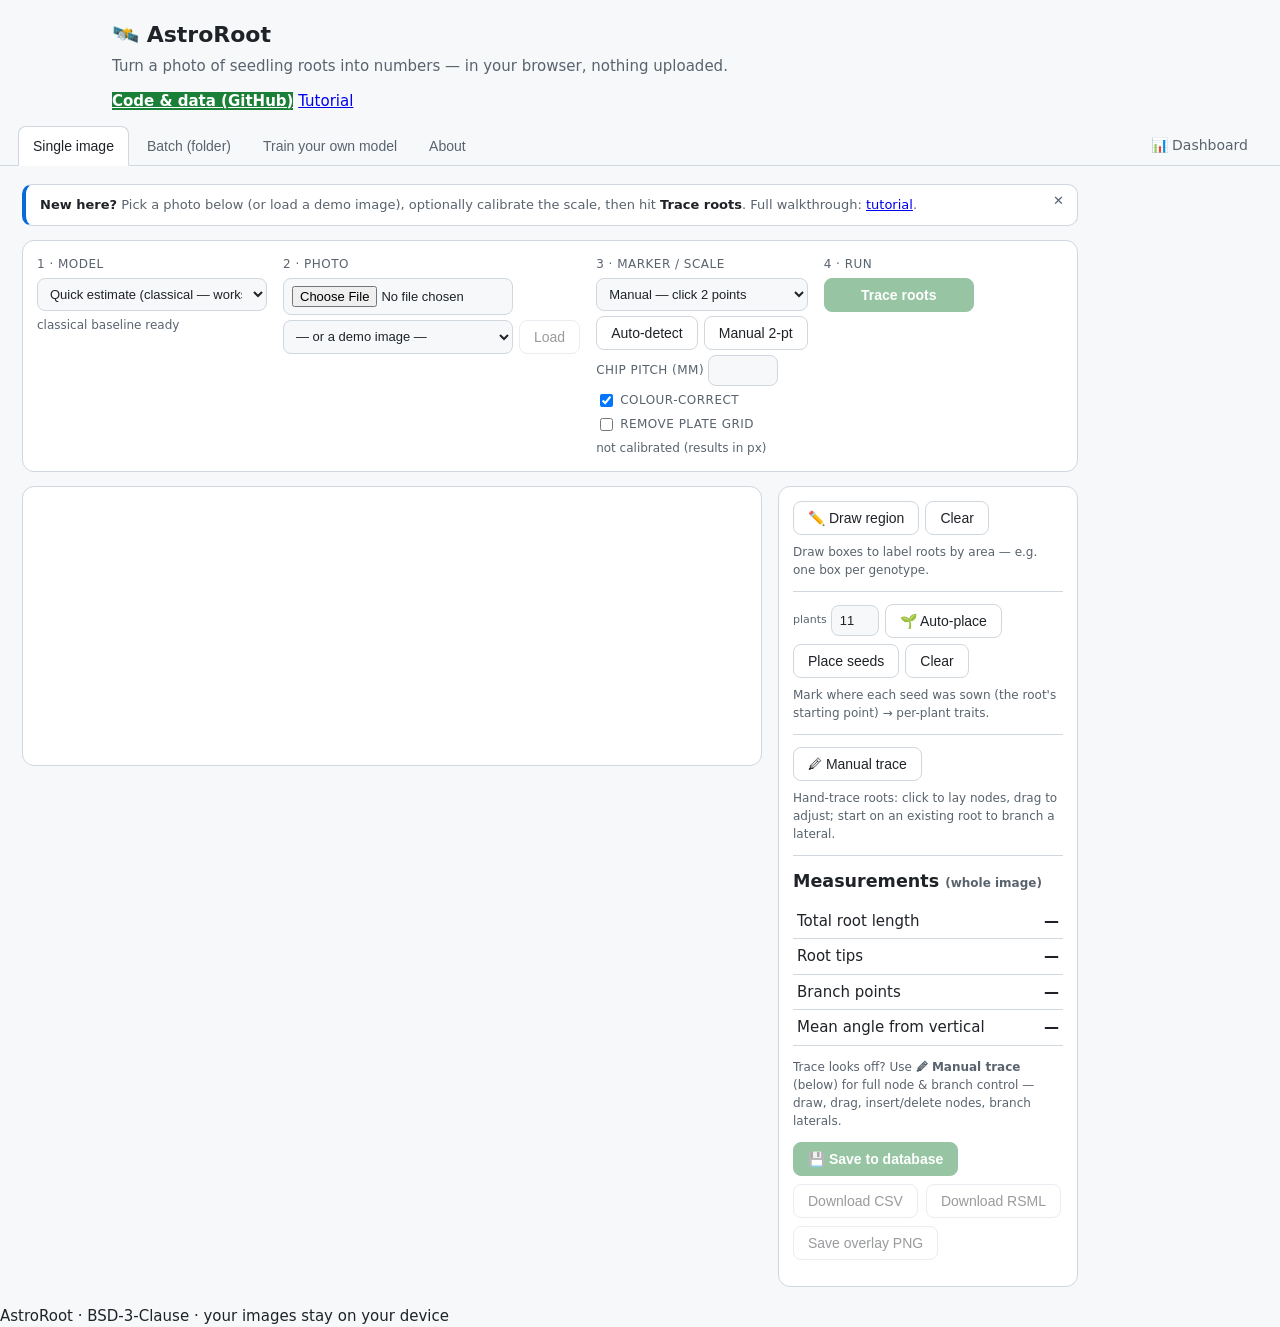
<file: index.html>
<!DOCTYPE html>
<html lang="en">
<head>
<meta charset="utf-8" />
<meta name="viewport" content="width=device-width, initial-scale=1" />
<title>AstroRoot — root image analysis for the classroom</title>
<!-- ONNX Runtime Web (loaded lazily; the app works without it via the classical baseline).
     If offline, drop onnxruntime-web's dist files into ./vendor and point ORT_SRC there. -->
<link rel="stylesheet" href="style.css" />
<link rel="icon" href="assets/cose-logo.png" />
<link rel="stylesheet" href="https://dr-richard-barker.github.io/Plant_response_to_radiation/cose/cose-chrome.css">
<link rel="stylesheet" href="https://dr-richard-barker.github.io/Plant_response_to_radiation/cose/cose-map.css" />
<style>
  /* Make room in the top-left corner for the COSE logo + Map toggle. */
  header{ padding-left:112px }
  @media (max-width:560px){ header{ padding-left:60px } }
</style>
<script>
  /* Embedded inside the AstroBotany database (?embed=1): hide the CoSE
     cross-site chrome + hero (keep the tool's own tabs) so it blends in. */
  if (new URLSearchParams(location.search).get('embed') === '1') {
    document.documentElement.classList.add('cose-embed');
    var s = document.createElement('style');
    s.textContent = '.page>header,body>header,.topbar,.sitebar,.map-scrim,.cose-theme-btn,.map-toggle,.cose-brand{display:none!important} body{margin:0!important;padding-top:0!important} .page,body.map-open .page{margin-left:0!important;margin-right:0!important}';
    document.head.appendChild(s);
  }
</script>
</head>
<body data-site-id="astroroot" data-cose-doc="off" data-brand-logo="assets/cose-logo.png">
<header>
  <h1>🛰️ AstroRoot</h1>
  <p class="tag">Turn a photo of seedling roots into numbers — in your browser, nothing uploaded.</p>
  <div class="cose-btns" style="margin-top:12px">
    <a class="cose-btn primary" href="https://github.com/dr-richard-barker/astroroot">Code &amp; data (GitHub)</a>
    <a class="cose-btn" href="https://github.com/dr-richard-barker/astroroot/blob/main/docs/TUTORIAL.md">Tutorial</a>
  </div>
</header>

<nav class="tabs" role="tablist">
  <button class="tab active" data-tab="single" role="tab">Single image</button>
  <button class="tab" data-tab="batch" role="tab">Batch (folder)</button>
  <button class="tab" data-tab="train" role="tab">Train your own model</button>
  <button class="tab" data-tab="about" role="tab">About</button>
  <a class="tab tablink" href="dashboard.html">📊 Dashboard</a>
</nav>

<main>
  <!-- ============ SINGLE ============ -->
  <section id="single" class="panel active">
    <div id="quickStart" class="quickstart" hidden>
      <button id="qsClose" class="ghost qsclose" title="Dismiss" aria-label="Dismiss quick start">✕</button>
      <b>New here?</b> Pick a photo below (or load a demo image), optionally calibrate the scale,
      then hit <b>Trace roots</b>. Full walkthrough: <a href="docs/TUTORIAL.md">tutorial</a>.
    </div>
    <div class="controls">
      <div class="ctl">
        <label>1 · Model</label>
        <select id="modelSelect">
          <option value="classical">Quick estimate (classical — works now)</option>
          <option value="arabidopsis">Arabidopsis (RootNav 2.0, ONNX)</option>
          <option value="custom">My own model (.onnx)…</option>
        </select>
        <input type="file" id="modelFile" accept=".onnx" hidden />
        <span id="modelStatus" class="hint">classical baseline ready</span>
      </div>
      <div class="ctl">
        <label>2 · Photo</label>
        <input type="file" id="imgFile" accept="image/*" />
        <div class="row tight">
          <select id="demoImg" title="NASA ABRS root timelapse demo images"><option value="">— or a demo image —</option></select>
          <button id="loadDemo" class="ghost" disabled>Load</button>
        </div>
      </div>
      <div class="ctl">
        <label>3 · Marker / scale</label>
        <select id="markerType" title="PlantCV-compatible marker types">
          <option value="manual">Manual — click 2 points</option>
          <optgroup label="Color card (PlantCV detect_color_card)">
            <option value="classic">ColorChecker Classic (24)</option>
            <option value="passport">ColorChecker Passport</option>
            <option value="mini">ColorChecker Mini</option>
            <option value="nano">ColorChecker Nano</option>
            <option value="cameratrax">CameraTrax</option>
            <option value="astro">AstroCalibration Spectrum</option>
          </optgroup>
          <option value="size">Size marker — known length</option>
        </select>
        <div class="row tight">
          <button id="detectBtn" class="ghost" title="Auto-detect the card & normalise colour + scale">Auto-detect</button>
          <button id="calBtn" class="ghost">Manual 2-pt</button>
        </div>
        <label class="mini" id="chipMMwrap" hidden>chip pitch (mm) <input type="number" id="chipMM" step="0.1" style="width:70px"></label>
        <label class="mini"><input type="checkbox" id="colorCorrect" checked> colour-correct</label>
        <label class="mini"><input type="checkbox" id="deGrid"> remove plate grid</label>
        <span id="calStatus" class="hint">not calibrated (results in px)</span>
      </div>
      <div class="ctl">
        <label>4 · Run</label>
        <button id="runBtn" class="primary" disabled>Trace roots</button>
      </div>
    </div>

    <div class="stage">
      <div class="canvaswrap">
        <canvas id="cv"></canvas>
        <canvas id="overlay"></canvas>
      </div>
      <aside class="results">
        <div class="regionbar">
          <button id="roiDraw" class="ghost">✏️ Draw region</button>
          <button id="roiClear" class="ghost">Clear</button>
          <div id="roiHint" class="hint">Draw boxes to label roots by area — e.g. one box per genotype.</div>
        </div>
        <div class="regionbar">
          <label class="mini">plants <input type="number" id="plantN" min="1" max="200" value="11" style="width:48px"></label>
          <button id="seedAuto" class="ghost">🌱 Auto-place</button>
          <button id="seedDraw" class="ghost">Place seeds</button>
          <button id="seedClear" class="ghost">Clear</button>
          <div id="seedHint" class="hint">Mark where each seed was sown (the root's starting point) → per-plant traits.</div>
        </div>
        <div class="regionbar">
          <button id="traceToggle" class="ghost">🖉 Manual trace</button>
          <span id="traceTools" hidden>
            <button id="traceDrawBtn" class="ghost">＋ Root</button>
            <button id="traceRouteBtn" class="ghost" title="Click a start, then a tip — auto-trace along the root">⟿ Route</button>
            <button id="traceRefine" class="ghost" title="Snap nodes onto the root centre-line & measure width">Refine</button>
            <button id="traceSmooth" class="ghost primary" title="Smooth the roots with a spline through the nodes">Smooth</button>
            <button id="traceEditBtn" class="ghost">Edit nodes</button>
            <button id="traceFromAuto" class="ghost" title="Seed the editor from the auto-trace">From auto</button>
            <button id="traceMeasureBtn" class="ghost">Measure</button>
            <button id="traceRsmlBtn" class="ghost">RSML</button>
            <button id="traceClear" class="ghost">Clear</button>
          </span>
          <div id="traceHint" class="hint">Hand-trace roots: click to lay nodes, drag to adjust; start on an existing root to branch a lateral.</div>
        </div>
        <h3>Measurements <span class="hint" id="measScope">(whole image)</span></h3>
        <table id="traits">
          <tr><td>Total root length</td><td id="tLen">—</td></tr>
          <tr><td>Root tips</td><td id="tTips">—</td></tr>
          <tr><td>Branch points</td><td id="tBranch">—</td></tr>
          <tr><td>Mean angle from vertical</td><td id="tAngle">—</td></tr>
        </table>
        <div class="editrow" hidden id="editRow">
          <span class="hint">Trace looks off? Use <b>🖉 Manual trace</b> (below) for full node &amp; branch control — draw, drag, insert/delete nodes, branch laterals.</span>
        </div>
        <div class="btnrow">
          <button id="saveDbBtn" class="primary" disabled>💾 Save to database</button>
          <button id="csvBtn" class="ghost" disabled>Download CSV</button>
          <button id="rsmlBtn" class="ghost" disabled>Download RSML</button>
          <button id="pngBtn" class="ghost" disabled>Save overlay PNG</button>
        </div>
        <p class="method" id="methodNote"></p>
        <div id="roiResults" hidden>
          <h3 style="margin-top:14px">Per-region</h3>
          <table id="roiTable" class="datatable"></table>
          <button id="roiSaveDb" class="primary" style="margin-top:8px">💾 Save regions to database</button>
        </div>
        <div id="plantResults" hidden>
          <h3 style="margin-top:14px">Per-plant <span class="hint" id="plantCount"></span></h3>
          <div class="scrolly"><table id="plantTable" class="datatable"></table></div>
          <button id="plantSaveDb" class="primary" style="margin-top:8px">💾 Save plants to database</button>
        </div>
      </aside>
    </div>

    <div id="reportSection" class="reportbar" hidden>
      <div class="btnrow" style="align-items:center">
        <h3 style="margin:0">Summary report</h3>
        <span style="flex:1"></span>
        <button id="reportPreview" class="ghost">Preview</button>
        <button id="genReport" class="primary">📄 Download report (HTML)</button>
      </div>
      <p class="hint">A self-contained report — measurements, per-region &amp; per-plant figures, and the traced image. Open it in any browser or print to PDF.</p>
      <div id="reportPreviewBox"></div>
    </div>
  </section>

  <!-- ============ BATCH ============ -->
  <section id="batch" class="panel">
    <div class="controls">
      <div class="ctl">
        <label>Model</label>
        <select id="batchModel">
          <option value="classical">Quick estimate (classical)</option>
          <option value="arabidopsis">Arabidopsis (RootNav 2.0, ONNX)</option>
          <option value="custom">My own model (.onnx)…</option>
        </select>
      </div>
      <div class="ctl">
        <label>Scale (px per cm)</label>
        <input type="number" id="batchScale" placeholder="e.g. 60 — blank = px" min="1" step="0.1" />
        <label class="mini"><input type="checkbox" id="deGridBatch"> remove plate grid</label>
      </div>
      <div class="ctl">
        <label>Images</label>
        <input type="file" id="batchFiles" accept="image/*" multiple />
        <button id="loadDemoBatch" class="ghost" title="Load the 8 ABRS timelapse demo images">Load demo set (8)</button>
      </div>
      <div class="ctl">
        <label>Run</label>
        <button id="batchRun" class="primary" disabled>Process all</button>
      </div>
    </div>
    <div id="batchApply" class="hint" style="margin:6px 0"></div>
    <div id="batchProgress" class="hint"></div>
    <table id="batchTable" class="datatable" hidden>
      <thead><tr><th>Image</th><th>Length</th><th>Tips</th><th>Branches</th><th>Angle°</th></tr></thead>
      <tbody></tbody>
    </table>
    <div class="btnrow">
      <button id="batchSaveDb" class="primary" disabled>💾 Save all to database</button>
      <button id="batchCsv" class="ghost" disabled>Download results CSV</button>
    </div>
  </section>

  <!-- ============ TRAIN ============ -->
  <section id="train" class="panel">
    <h2>Train your own model</h2>
    <p>
      The neural network can't be trained inside the browser — that needs a GPU. So AstroRoot
      splits the job: you <b>label examples here</b>, train <b>in the cloud</b> (a free Colab or
      CyVerse notebook), then <b>load the finished <code>.onnx</code> back into AstroRoot</b>.
    </p>
    <ol class="steps">
      <li>
        <b>Label roots.</b> Load a photo, then trace each root by clicking along it (click to add
        points, double-click to finish a root). Each trace is saved as an RSML polyline.
        <div class="canvaswrap small">
          <canvas id="lblCv"></canvas>
          <canvas id="lblOverlay"></canvas>
        </div>
        <div class="btnrow">
          <input type="file" id="lblImg" accept="image/*" />
          <button id="lblUndo" class="ghost">Undo point</button>
          <button id="lblFinish" class="ghost">Finish root</button>
          <button id="lblClear" class="ghost">Clear image</button>
          <span id="lblCount" class="hint">0 roots traced</span>
        </div>
      </li>
      <li>
        <b>Build the training set.</b> Add each labelled image to your dataset, then export it as a
        zip of image + RSML pairs (the exact format RootNav 2.0 trains on).
        <div class="btnrow">
          <button id="dsAdd" class="ghost">Add this image to dataset</button>
          <button id="dsExport" class="primary" disabled>Export training set (.zip)</button>
          <span id="dsCount" class="hint">0 images in dataset</span>
        </div>
      </li>
      <li>
        <b>Train in the cloud.</b> Open the training notebook, upload your zip, run it (≈30–60 min
        on a free GPU). It fine-tunes the Arabidopsis model and gives you a <code>model.onnx</code>.
        <div class="btnrow">
          <a class="ghost btnlink" id="colabLink" href="docs/TRAINING.md">Open training guide</a>
        </div>
      </li>
      <li>
        <b>Use it.</b> Back on the Single/Batch tabs, choose <i>My own model (.onnx)…</i> and pick
        your file. It now traces roots in <i>your</i> style.
      </li>
    </ol>
  </section>

  <!-- ============ ABOUT ============ -->
  <section id="about" class="panel">
    <h2>About AstroRoot</h2>
    <p>
      A free, install-free root-image analyser for students and teachers. It brings together the
      friendly, correct-by-hand feel of <b>RootNav 1</b> with the automatic tracing of
      <b>RootNav 2.0</b>'s deep-learning model — running entirely in your browser, so student
      photos never leave the device.
    </p>
    <ul>
      <li><b>Auto engine:</b> RootNav 2.0 stacked-hourglass model, exported to ONNX, run with
        ONNX Runtime Web. (Until a model is loaded, a transparent classical baseline is used.)</li>
      <li><b>Interactive layer:</b> RootNav 1-style hand correction of the traced result.</li>
      <li><b>Outputs:</b> length, tips, branch points, gravitropic angle; CSV + RSML export.</li>
      <li><b>Calibration:</b> the AstroCalibration marker sets pixels → millimetres.</li>
    </ul>
    <p>
      <b>New here?</b> The <a href="docs/TUTORIAL.md">hands-on tutorial</a> walks through every
      feature. Start with the <b>Synthetic — clean, known answer</b> demo roots in the picker above:
      a simple shape drawn at a known scale, so the measurements can be checked against an exact
      expected value (unlike the real, deliberately diverse NASA/ABRS plates).
    </p>
    <p class="method">
      Built on <a href="https://github.com/robail-yasrab/RootNav-2.0">RootNav 2.0</a> and
      <a href="https://www.plant-image-analysis.org/software/rootnav">RootNav 1</a>
      (both BSD-3-Clause, University of Nottingham). Part of the
      <a href="https://dr-richard-barker.github.io/AIRI/">AIRI</a> astrobotany program.
    </p>
  </section>
</main>

<footer>
  <span>AstroRoot · BSD-3-Clause · your images stay on your device</span>
</footer>

<script src="db.js"></script>
<script src="estimator.js"></script>
<script src="app.js"></script>
<script src="https://dr-richard-barker.github.io/Plant_response_to_radiation/cose/sites.js"></script>
<script src="https://dr-richard-barker.github.io/Plant_response_to_radiation/cose/theme.js"></script>
  <script defer src="https://visitor-analytics.astrobotany.workers.dev/a.js"></script>
</body>
</html>
</file>
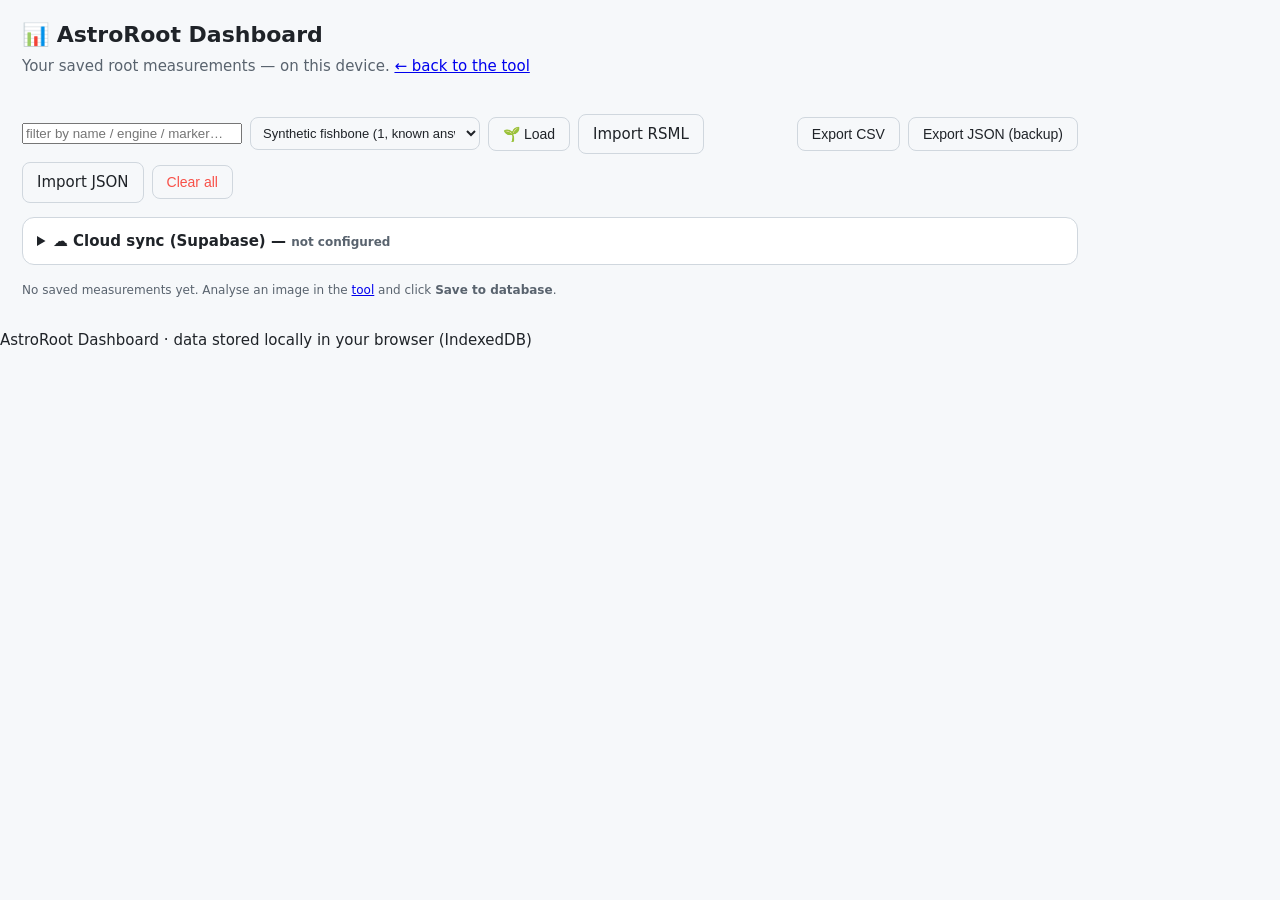
<file: dashboard.html>
<!DOCTYPE html>
<html lang="en">
<head>
<meta charset="utf-8" />
<meta name="viewport" content="width=device-width, initial-scale=1" />
<title>AstroRoot — Dashboard</title>
<link rel="stylesheet" href="style.css" />
<script>
  /* Embedded inside the AstroBotany database (?embed=1): hide this page's
     own chrome (header, toolbar, cloud-sync panel, footer) so it blends in. */
  if (new URLSearchParams(location.search).get('embed') === '1') {
    document.documentElement.classList.add('cose-embed');
    var s = document.createElement('style');
    s.textContent = 'header,footer,#mainToolbar,#cloudPanel{display:none!important} body{margin:0!important;padding-top:0!important}';
    document.head.appendChild(s);
  }
</script>
</head>
<body>
<header>
  <h1>📊 AstroRoot Dashboard</h1>
  <p class="tag">Your saved root measurements — on this device. <a href="index.html">← back to the tool</a></p>
</header>

<main>
  <div class="btnrow" id="mainToolbar" style="margin-bottom:14px">
    <input type="search" id="search" placeholder="filter by name / engine / marker…" style="min-width:220px" />
    <select id="sampleSet" title="Bundled demo datasets">
      <option value="synthetic">Synthetic fishbone (1, known answer)</option>
      <option value="skew">18-way skew (53 RootNav plates)</option>
      <option value="stereotypes">Extreme stereotypes (5, archidart-style)</option>
      <option value="tictoc">TICTOC cotton — Flight vs Ground (24)</option>
      <option value="astrobotany">AstroBotany — all root traces (APEX05 + TICTOC + TASTIE, 587)</option>
    </select>
    <button id="loadSamples" class="ghost" title="Load the selected demo dataset">🌱 Load</button>
    <label class="ghost btnlink" style="border:1px solid var(--edge);padding:8px 14px;border-radius:8px;cursor:pointer" title="Import RootNav .rsml files">
      Import RSML <input type="file" id="impRsml" accept=".rsml" multiple hidden />
    </label>
    <span style="flex:1"></span>
    <button id="expCsv" class="ghost">Export CSV</button>
    <button id="expJson" class="ghost">Export JSON (backup)</button>
    <label class="ghost btnlink" style="border:1px solid var(--edge);padding:8px 14px;border-radius:8px;cursor:pointer">
      Import JSON <input type="file" id="impJson" accept=".json" hidden />
    </label>
    <button id="clearDb" class="ghost" style="color:#f85149">Clear all</button>
  </div>

  <details id="cloudPanel" class="cloudbox">
    <summary>☁️ Cloud sync (Supabase) — <span id="cloudState" class="hint">not configured</span></summary>
    <p class="method">Syncs <b>metadata only</b> — measurements never include your images/thumbnails.
      Paste your Supabase <b>Project URL</b> and <b>anon (publishable) key</b> — stored only in this
      browser. Never paste the <code>service_role</code> secret. Requires the table + Row Level
      Security from <a href="supabase/schema.sql">supabase/schema.sql</a>
      (<a href="docs/DATA_AND_DASHBOARD.md">setup guide</a>).</p>
    <div class="cloudform">
      <label class="mini">Project URL <input id="sbUrl" placeholder="https://xxxx.supabase.co" style="width:230px"></label>
      <label class="mini">anon key <input id="sbKey" type="password" placeholder="eyJhbGci…" style="width:230px"></label>
      <label class="mini">table <input id="sbTable" value="measurements" style="width:130px"></label>
    </div>
    <div class="btnrow">
      <button id="sbSave" class="ghost">Save settings</button>
      <button id="sbTest" class="ghost">Test connection</button>
      <button id="sbPush" class="primary">⬆ Sync up (metadata)</button>
      <button id="sbPull" class="ghost">⬇ Pull to local</button>
      <button id="sbForget" class="ghost" style="color:#f85149">Forget keys</button>
      <span id="sbStatus" class="hint"></span>
    </div>
  </details>

  <section id="empty" class="panel" style="display:none">
    <p class="method">No saved measurements yet. Analyse an image in the
      <a href="index.html">tool</a> and click <b>Save to database</b>.</p>
  </section>

  <section id="content" style="display:none">
    <div id="stats" class="statgrid"></div>
    <div class="chartrow">
      <div class="chartbox"><h3>Root length distribution</h3><div id="chartLen"></div></div>
      <div class="chartbox"><h3>Angle from vertical (skew)</h3><div id="chartAngle"></div></div>
    </div>

    <div id="trajBox" class="chartbox" style="display:none;margin-bottom:16px">
      <div class="btnrow" style="justify-content:space-between;align-items:center">
        <h3 style="margin:0">Per-plant trajectory over frames</h3>
        <label class="mini">metric <select id="trajMetric">
          <option value="angle">angle / skew</option>
          <option value="lengthVal">length</option>
          <option value="tips">tips</option>
        </select></label>
      </div>
      <div id="trajChart"></div>
      <div id="trajLegend" class="hint"></div>
    </div>

    <div id="depthBox" class="chartbox" style="display:none;margin-bottom:16px">
      <h3 style="margin:0 0 4px">Root depth distribution</h3>
      <div class="hint" style="margin-bottom:6px">Mean root crossings by depth (top → bottom) — a PRIMAL-style density profile.</div>
      <div id="depthChart"></div>
      <div id="depthLegend" class="hint"></div>
    </div>
    <div id="groupSummary"></div>

    <div class="btnrow" id="groupBar" style="margin:6px 0">
      <label class="mini"><input type="checkbox" id="selAll"> select all (filtered)</label>
      <span id="selCount" class="hint">0 selected</span>
      <button id="makeGroup" class="ghost" disabled>Group selected…</button>
      <button id="ungroup" class="ghost" disabled>Ungroup</button>
      <span style="flex:1"></span>
      <label class="mini">show group <select id="groupFilter"><option value="">all</option></select></label>
    </div>

    <table class="datatable" id="tbl">
      <thead><tr>
        <th></th><th></th>
        <th data-sort="name">Name</th><th data-sort="ts">Date</th><th data-sort="engine">Engine</th>
        <th data-sort="group">Group</th><th data-sort="lengthVal">Length</th>
        <th data-sort="tips">Tips</th><th data-sort="branches">Br.</th><th data-sort="angle">Angle°</th><th></th>
      </tr></thead>
      <tbody></tbody>
    </table>

    <div id="detail" class="detailbox" style="display:none">
      <div class="btnrow" style="justify-content:space-between">
        <h3 id="detailName" style="margin:0"></h3>
        <button id="detailClose" class="ghost" style="padding:2px 10px">✕</button>
      </div>
      <div class="detailmain">
        <div id="detailImage" class="detailimg"></div>
        <div style="flex:1;min-width:220px">
          <div id="detailTraits" class="traitgrid"></div>
          <div id="detailBarcode"></div>
        </div>
      </div>
    </div>
  </section>
</main>

<footer><span>AstroRoot Dashboard · data stored locally in your browser (IndexedDB)</span></footer>

<script src="db.js"></script>
<script src="cloud.js"></script>
<script src="rsml.js"></script>
<script src="dashboard.js"></script>
  <script defer src="https://visitor-analytics.astrobotany.workers.dev/a.js"></script>
</body>
</html>
</file>
<file: style.css>
:root{
  --bg:#0d1117; --panel:#161b22; --edge:#30363d; --ink:#e6edf3; --muted:#9198a1;
  --accent:#3fb950; --accent2:#58a6ff; --warn:#d29922;
}
@media (prefers-color-scheme: light){
  :root{ --bg:#f6f8fa; --panel:#fff; --edge:#d0d7de; --ink:#1f2328; --muted:#59636e;
    --accent:#1a7f37; --accent2:#0969da; --warn:#9a6700; }
}
*{box-sizing:border-box}
body{margin:0;font:15px/1.5 system-ui,-apple-system,Segoe UI,Roboto,sans-serif;background:var(--bg);color:var(--ink)}
header{padding:18px 22px 6px}
h1{margin:0;font-size:22px}
.tag{margin:4px 0 0;color:var(--muted)}
.tabs{display:flex;gap:4px;padding:8px 18px 0;border-bottom:1px solid var(--edge);flex-wrap:wrap}
.tab{background:none;border:0;color:var(--muted);padding:9px 14px;cursor:pointer;border-radius:8px 8px 0 0;font-size:14px}
.tab:hover{color:var(--ink)}
.tab.active{color:var(--ink);background:var(--panel);border:1px solid var(--edge);border-bottom-color:var(--panel);margin-bottom:-1px}
main{padding:18px 22px;max-width:1100px}
.panel{display:none}
.panel.active{display:block}
.controls{display:flex;gap:16px;flex-wrap:wrap;background:var(--panel);border:1px solid var(--edge);border-radius:12px;padding:14px;margin-bottom:14px}
.ctl{display:flex;flex-direction:column;gap:5px;min-width:150px}
.ctl label{font-size:12px;color:var(--muted);text-transform:uppercase;letter-spacing:.04em}
select,input[type=number],input[type=file]{background:var(--bg);color:var(--ink);border:1px solid var(--edge);border-radius:8px;padding:7px 8px;font-size:13px;max-width:230px}
button{font-size:14px;border-radius:8px;padding:8px 14px;cursor:pointer;border:1px solid var(--edge);background:var(--panel);color:var(--ink)}
button:disabled{opacity:.45;cursor:not-allowed}
.primary{background:var(--accent);border-color:var(--accent);color:#fff;font-weight:600}
.ghost{background:transparent}
.btnlink{display:inline-block;text-decoration:none}
.hint{font-size:12px;color:var(--muted)}
.stage{display:grid;grid-template-columns:1fr 300px;gap:16px;align-items:start}
@media (max-width:840px){.stage{grid-template-columns:1fr}}
.canvaswrap{position:relative;background:var(--panel);border:1px solid var(--edge);border-radius:12px;overflow:auto;min-height:280px}
.canvaswrap.small{min-height:220px}
.canvaswrap canvas{display:block;max-width:100%}
.canvaswrap.dragover{outline:2px dashed var(--accent2);outline-offset:-2px;background:color-mix(in srgb, var(--accent2) 10%, var(--panel))}
.quickstart{position:relative;background:var(--panel);border:1px solid var(--edge);border-left:4px solid var(--accent2);border-radius:10px;padding:10px 34px 10px 14px;margin-bottom:14px;font-size:13px;color:var(--muted)}
.quickstart b{color:var(--ink)}
.qsclose{position:absolute;top:6px;right:6px;padding:2px 7px;border:0;background:transparent;color:var(--muted);font-size:13px}
.qsclose:hover{color:var(--ink)}
#overlay,#lblOverlay{position:absolute;top:0;left:0}
.results{background:var(--panel);border:1px solid var(--edge);border-radius:12px;padding:14px}
.results h3{margin:0 0 10px}
#traits{width:100%;border-collapse:collapse}
#traits td{padding:6px 4px;border-bottom:1px solid var(--edge)}
#traits td:last-child{text-align:right;font-variant-numeric:tabular-nums;font-weight:600}
.btnrow{display:flex;gap:8px;flex-wrap:wrap;margin-top:12px;align-items:center}
.editrow{margin-top:12px;display:flex;flex-direction:column;gap:3px}
.regionbar{display:flex;flex-wrap:wrap;gap:6px;align-items:center;margin-bottom:12px;padding-bottom:12px;border-bottom:1px solid var(--edge)}
.regionbar .hint{flex-basis:100%;margin-top:2px}
.reportbar{margin-top:18px;padding-top:14px;border-top:1px solid var(--edge)}
#roiResults .datatable{font-size:12px}
#plantResults .datatable{font-size:12px}
.scrolly{max-height:220px;overflow:auto;border:1px solid var(--edge);border-radius:8px}
.scrolly .datatable{margin-top:0}
.scrolly th{position:sticky;top:0}
.method{font-size:12px;color:var(--muted);margin-top:12px}
.datatable{width:100%;border-collapse:collapse;margin-top:8px;font-size:13px}
.datatable th,.datatable td{border:1px solid var(--edge);padding:6px 8px;text-align:left}
.datatable th{background:var(--panel)}
.steps{line-height:1.7} .steps>li{margin-bottom:18px}
.tab[data-tab] {white-space:nowrap}
.tablink{text-decoration:none;margin-left:auto}
.row.tight{display:flex;gap:6px}
.mini{font-size:11px;color:var(--muted);display:flex;align-items:center;gap:4px;text-transform:none;letter-spacing:0}
optgroup{color:var(--muted)}
.statgrid{display:grid;grid-template-columns:repeat(auto-fit,minmax(120px,1fr));gap:12px;margin-bottom:16px}
.stat{background:var(--panel);border:1px solid var(--edge);border-radius:12px;padding:14px;text-align:center}
.statval{font-size:24px;font-weight:700}
.statlbl{font-size:12px;color:var(--muted);margin-top:2px}
.chartrow{display:grid;grid-template-columns:1fr 1fr;gap:16px;margin-bottom:16px}
@media (max-width:760px){.chartrow{grid-template-columns:1fr}}
.chartbox{background:var(--panel);border:1px solid var(--edge);border-radius:12px;padding:14px}
.chartbox h3{margin:0 0 8px;font-size:14px}
.datatable img{display:block}
.datatable tbody tr:hover{background:var(--panel)}
.cloudbox{background:var(--panel);border:1px solid var(--edge);border-radius:12px;padding:12px 14px;margin-bottom:16px}
.cloudbox summary{cursor:pointer;font-weight:600}
.cloudform{display:flex;gap:14px;flex-wrap:wrap;margin:10px 0}
.cloudform .mini{flex-direction:column;align-items:flex-start;gap:3px}
.datatable tbody tr{cursor:pointer}
.detailbox{background:var(--panel);border:1px solid var(--edge);border-radius:12px;padding:14px;margin-top:16px}
.traitgrid{display:grid;grid-template-columns:repeat(auto-fit,minmax(130px,1fr));gap:10px;margin-top:8px}
.trait{background:var(--bg);border:1px solid var(--edge);border-radius:8px;padding:8px 10px}
.tval{font-size:16px;font-weight:700;font-variant-numeric:tabular-nums}
.tlbl{font-size:11px;color:var(--muted);margin-top:2px}
.detailmain{display:flex;gap:16px;flex-wrap:wrap;margin-top:8px}
.detailimg{background:var(--bg);border:1px solid var(--edge);border-radius:8px;padding:8px;text-align:center}
.detailimg svg{max-width:100%;height:auto}
.grouptag{background:var(--accent2);color:#fff;border-radius:10px;padding:1px 8px;font-size:11px;white-space:nowrap}
.minisketch svg{vertical-align:middle}
#tbl th:first-child,#tbl td:first-child{width:24px;text-align:center}
</file>
